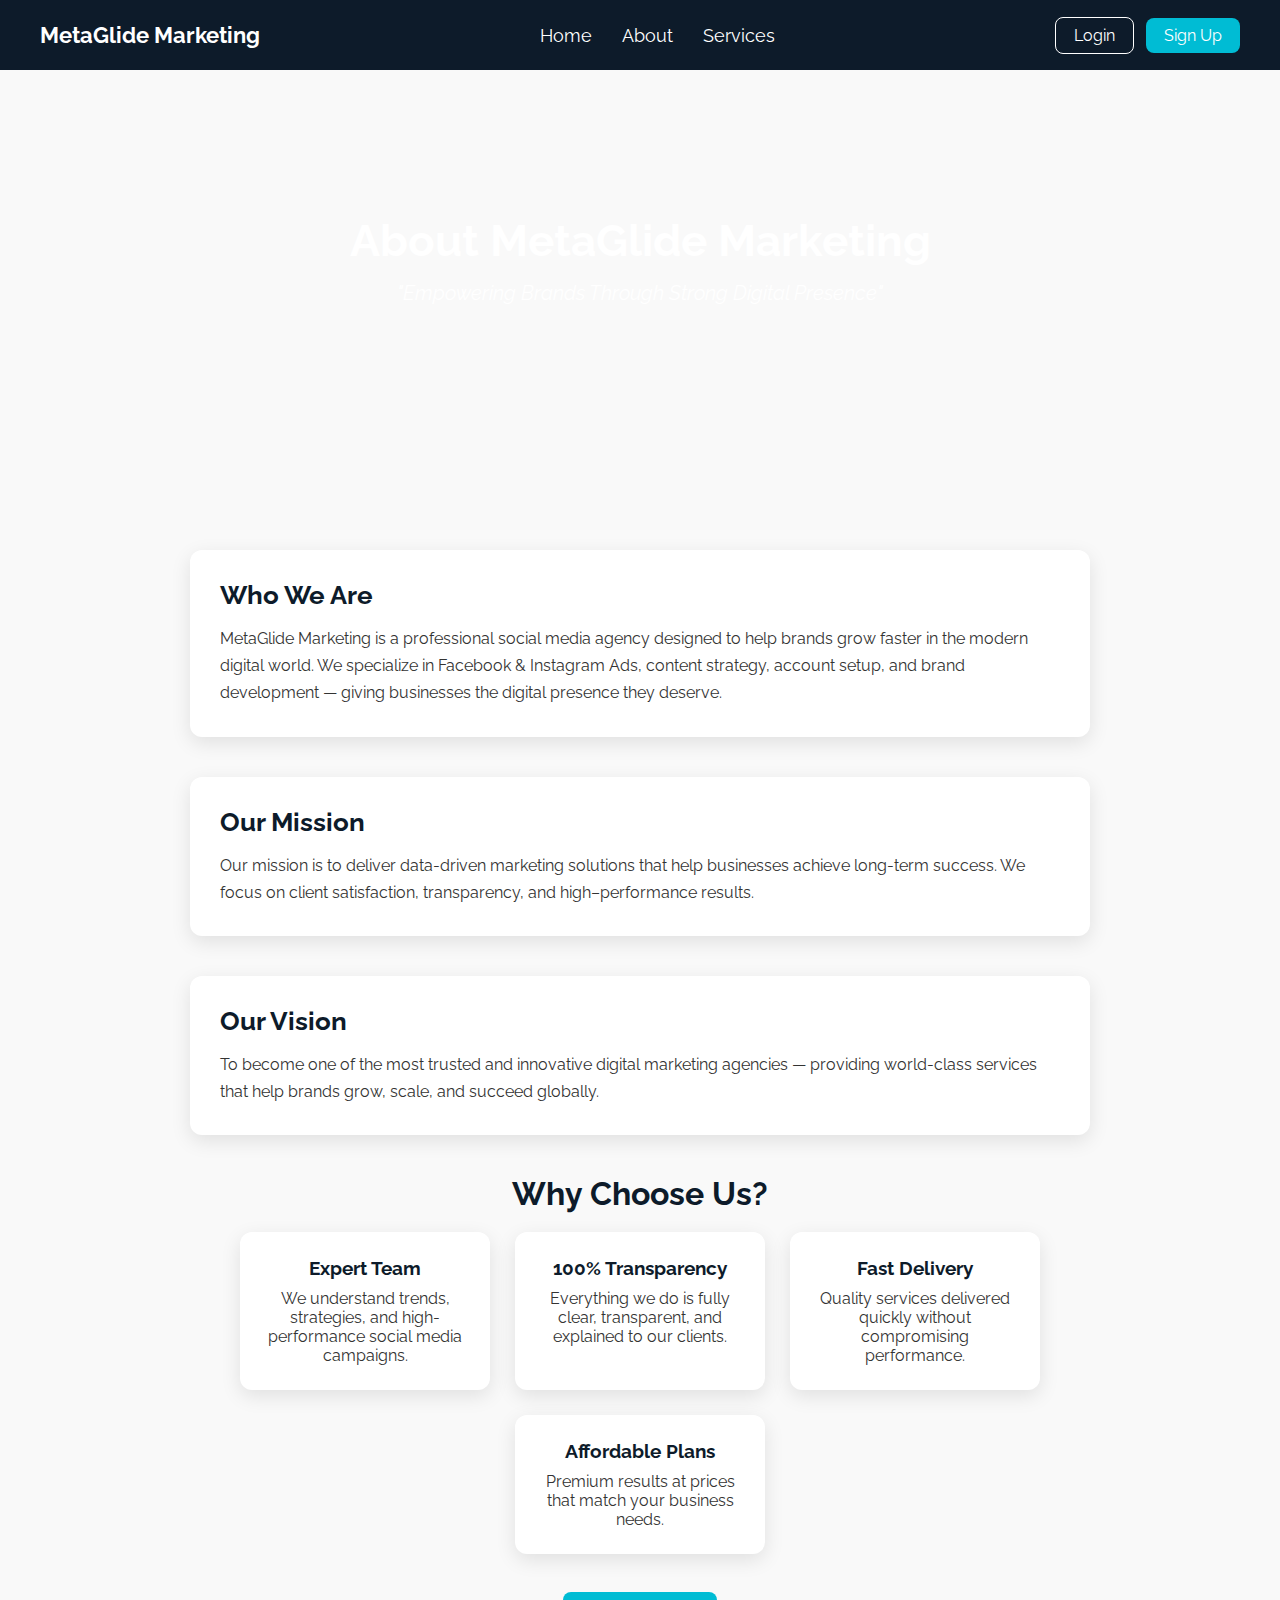
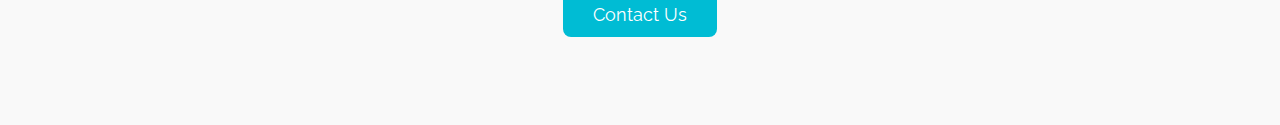
<file: about.html>
<!DOCTYPE html>
<html lang="en">
<head>
    <meta charset="UTF-8">
    <meta name="viewport" content="width=device-width, initial-scale=1.0">
    <title>About - MetaGlide Marketing</title>
    <link rel="stylesheet" href="about.css">
    <link rel="preconnect" href="https://fonts.googleapis.com">
    <link rel="preconnect" href="https://fonts.gstatic.com" crossorigin>
    <link href="https://fonts.googleapis.com/css2?family=Raleway:wght@400;500;700&display=swap" rel="stylesheet">
</head>
<body>

    <!-- NAVBAR -->
    <header>
        <nav class="navbar">
            <div class="logo">MetaGlide Marketing</div>
            <ul class="nav-links">
                <li><a href="./index.html">Home</a></li>
                <li><a href="./about.html">About</a></li>
                <li><a href="./service.html">Services</a></li>
            </ul>
            <div class="nav-buttons">
                <a href="./login.html" class="login">Login</a>
                <a href="./signup.html" class="signup">Sign Up</a>
            </div>
        </nav>
    </header>

    <!-- HERO -->
    <section class="hero">
        <div class="hero-text">
            <h1>About MetaGlide Marketing</h1>
            <p>"Empowering Brands Through Strong Digital Presence"</p>
        </div>
    </section>

    <!-- ABOUT CONTENT -->
    <section class="about-section">
        <div class="about-container">

            <!-- Who We Are -->
            <div class="about-card">
                <h2>Who We Are</h2>
                <p>
                    MetaGlide Marketing is a professional social media agency designed to help brands grow 
                    faster in the modern digital world. We specialize in Facebook & Instagram Ads, content 
                    strategy, account setup, and brand development — giving businesses the digital presence 
                    they deserve.
                </p>
            </div>

            <!-- Our Mission -->
            <div class="about-card">
                <h2>Our Mission</h2>
                <p>
                    Our mission is to deliver data-driven marketing solutions that help businesses achieve 
                    long-term success. We focus on client satisfaction, transparency, and high–performance 
                    results.
                </p>
            </div>

            <!-- Our Vision -->
            <div class="about-card">
                <h2>Our Vision</h2>
                <p>
                    To become one of the most trusted and innovative digital marketing agencies — providing 
                    world-class services that help brands grow, scale, and succeed globally.
                </p>
            </div>

            <!-- Why Choose Us -->
            <h2 class="section-title">Why Choose Us?</h2>
            <div class="choose-us">

                <div class="choose-card">
                    <h3>Expert Team</h3>
                    <p>We understand trends, strategies, and high-performance social media campaigns.</p>
                </div>

                <div class="choose-card">
                    <h3>100% Transparency</h3>
                    <p>Everything we do is fully clear, transparent, and explained to our clients.</p>
                </div>

                <div class="choose-card">
                    <h3>Fast Delivery</h3>
                    <p>Quality services delivered quickly without compromising performance.</p>
                </div>

                <div class="choose-card">
                    <h3>Affordable Plans</h3>
                    <p>Premium results at prices that match your business needs.</p>
                </div>

            </div>

            <!-- CTA -->
            <div class="cta">
                <a href="./contactse.html" class="cta-button">Contact Us</a>
            </div>

        </div>
    </section>

</body>
</html>
</file>
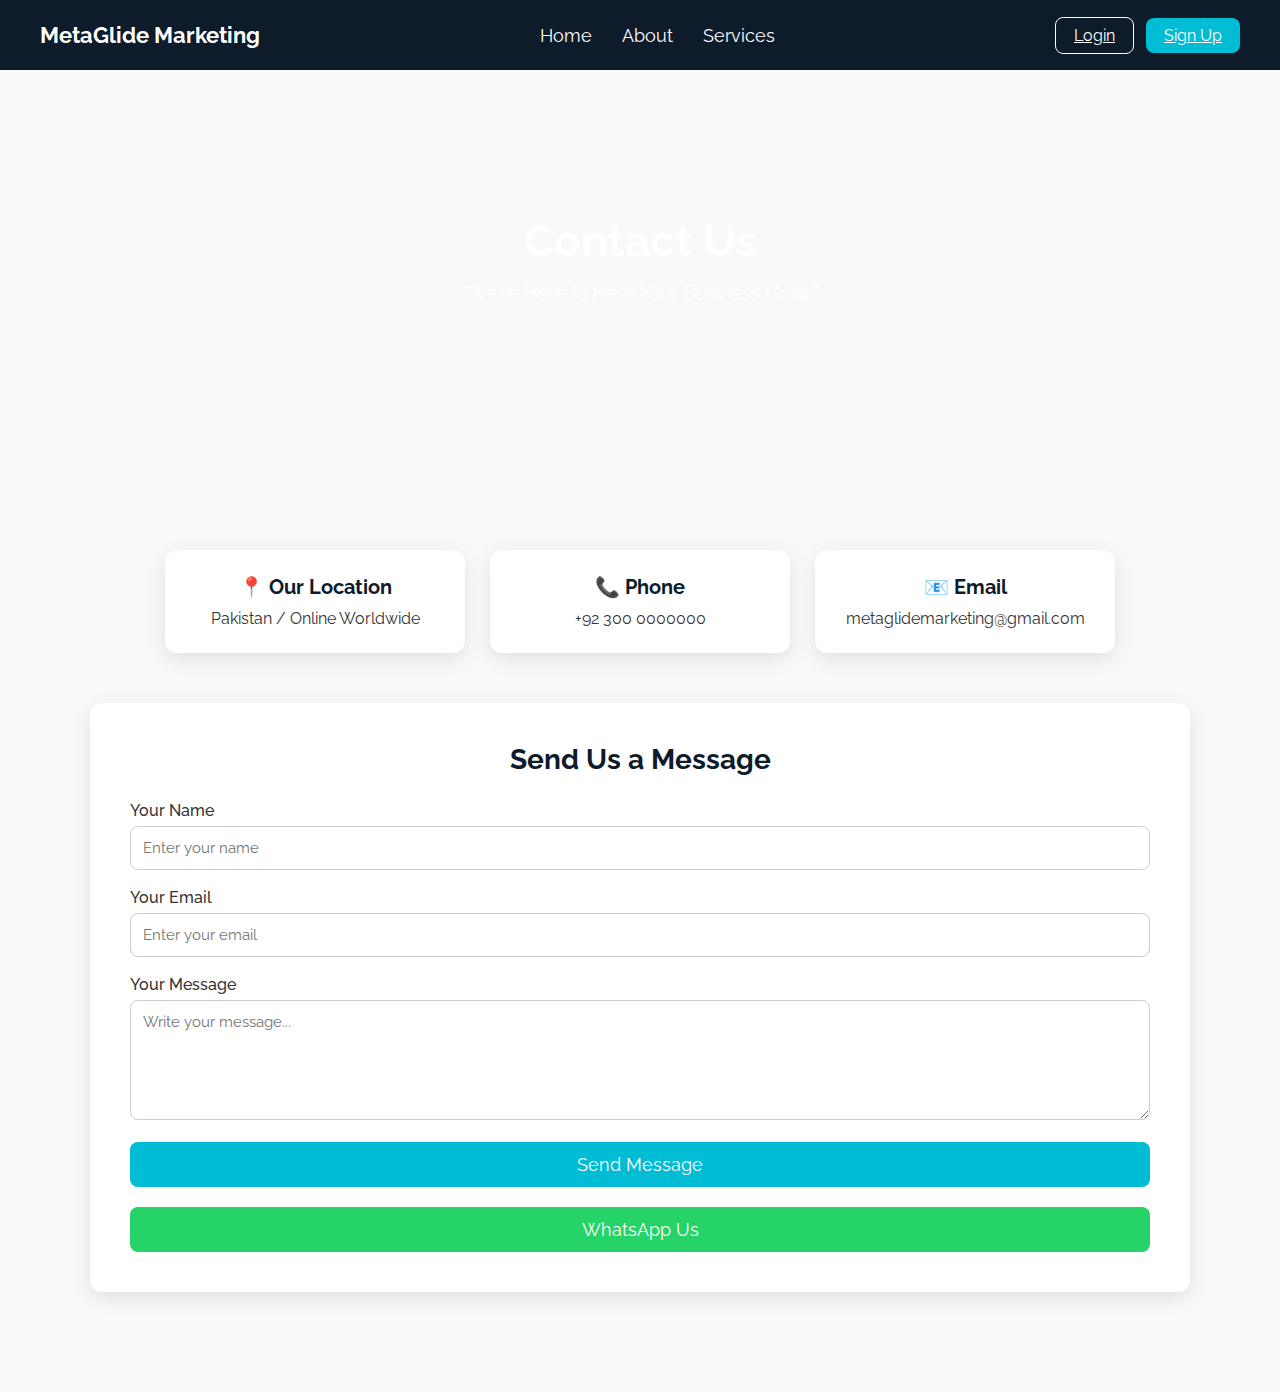
<file: contactse.html>
<!DOCTYPE html>
<html lang="en">
<head>
  <meta charset="UTF-8" />
  <meta name="viewport" content="width=device-width, initial-scale=1" />
  <title>Contact - MetaGlide Marketing</title>
  <link rel="stylesheet" href="contact.css" />
  <link rel="preconnect" href="https://fonts.googleapis.com" />
  <link rel="preconnect" href="https://fonts.gstatic.com" crossorigin />
  <link
    href="https://fonts.googleapis.com/css2?family=Raleway:wght@400;500;700&display=swap"
    rel="stylesheet"
  />
  <style>
    /* Add these styles or put them in contact.css */

    /* Hamburger Icon */
    .hamburger {
      display: none;
      flex-direction: column;
      cursor: pointer;
      gap: 5px;
      width: 25px;
      height: 20px;
      justify-content: center;
    }
    .hamburger div {
      height: 3px;
      background: white;
      border-radius: 2px;
    }

    /* Responsive Nav */
    @media (max-width: 768px) {
      .nav-links,
      .nav-buttons {
        display: none;
        flex-direction: column;
        width: 100%;
        background: #0d1b2a;
        position: absolute;
        top: 70px;
        left: 0;
        padding: 15px 0;
      }
      .nav-links.show,
      .nav-buttons.show {
        display: flex;
      }

      .nav-links {
        gap: 0;
      }
      .nav-links li {
        margin: 10px 0;
        text-align: center;
      }
      .nav-links a {
        font-size: 20px;
      }

      .nav-buttons a {
        margin: 10px auto;
        padding: 10px 30px;
        font-size: 18px;
        width: 90%;
        max-width: 300px;
        text-align: center;
      }

      .navbar {
        position: fixed;
        padding: 0 20px;
      }

      .hamburger {
        display: flex;
      }
    }
  </style>
</head>
<body>
  <!-- NAVBAR -->
  <header>
    <nav class="navbar">
      <div class="logo">MetaGlide Marketing</div>

      <!-- Hamburger for mobile -->
      <div class="hamburger" id="hamburger">
        <div></div>
        <div></div>
        <div></div>
      </div>

      <ul class="nav-links" id="nav-links">
        <li><a href="./index.html">Home</a></li>
        <li><a href="./about.html">About</a></li>
        <li><a href="./service.html">Services</a></li>
      </ul>

      <div class="nav-buttons" id="nav-buttons">
        <a href="./login.html" class="login">Login</a>
        <a href="./signup.html" class="signup">Sign Up</a>
      </div>
    </nav>
  </header>

  <!-- HERO -->
  <section class="hero">
    <div class="hero-text">
      <h1>Contact Us</h1>
      <p>"We’re Here to Help Your Business Grow"</p>
    </div>
  </section>

  <!-- CONTACT SECTION -->
  <section class="contact-section">
    <div class="contact-container">
      <!-- Contact Info Boxes -->
      <div class="info-grid">
        <div class="info-card">
          <h3>📍 Our Location</h3>
          <p>Pakistan / Online Worldwide</p>
        </div>

        <div class="info-card">
          <h3>📞 Phone</h3>
          <p>+92 300 0000000</p>
        </div>

        <div class="info-card">
          <h3>📧 Email</h3>
          <p>metaglidemarketing@gmail.com</p>
        </div>
      </div>

      <!-- Contact Form -->
      <div class="form-card">
        <h2>Send Us a Message</h2>

        <form>
          <label>Your Name</label>
          <input type="text" placeholder="Enter your name" required />

          <label>Your Email</label>
          <input type="email" placeholder="Enter your email" required />

          <label>Your Message</label>
          <textarea placeholder="Write your message..." required></textarea>

          <button type="submit">Send Message</button>
        </form>

        <a href="https://wa.me/923000000000" class="whatsapp-btn">WhatsApp Us</a>
      </div>
    </div>
  </section>

  <script>
    // Toggle nav on hamburger click
    const hamburger = document.getElementById('hamburger');
    const navLinks = document.getElementById('nav-links');
    const navButtons = document.getElementById('nav-buttons');

    hamburger.addEventListener('click', () => {
      navLinks.classList.toggle('show');
      navButtons.classList.toggle('show');
    });
  </script>
</body>
</html>
</file>
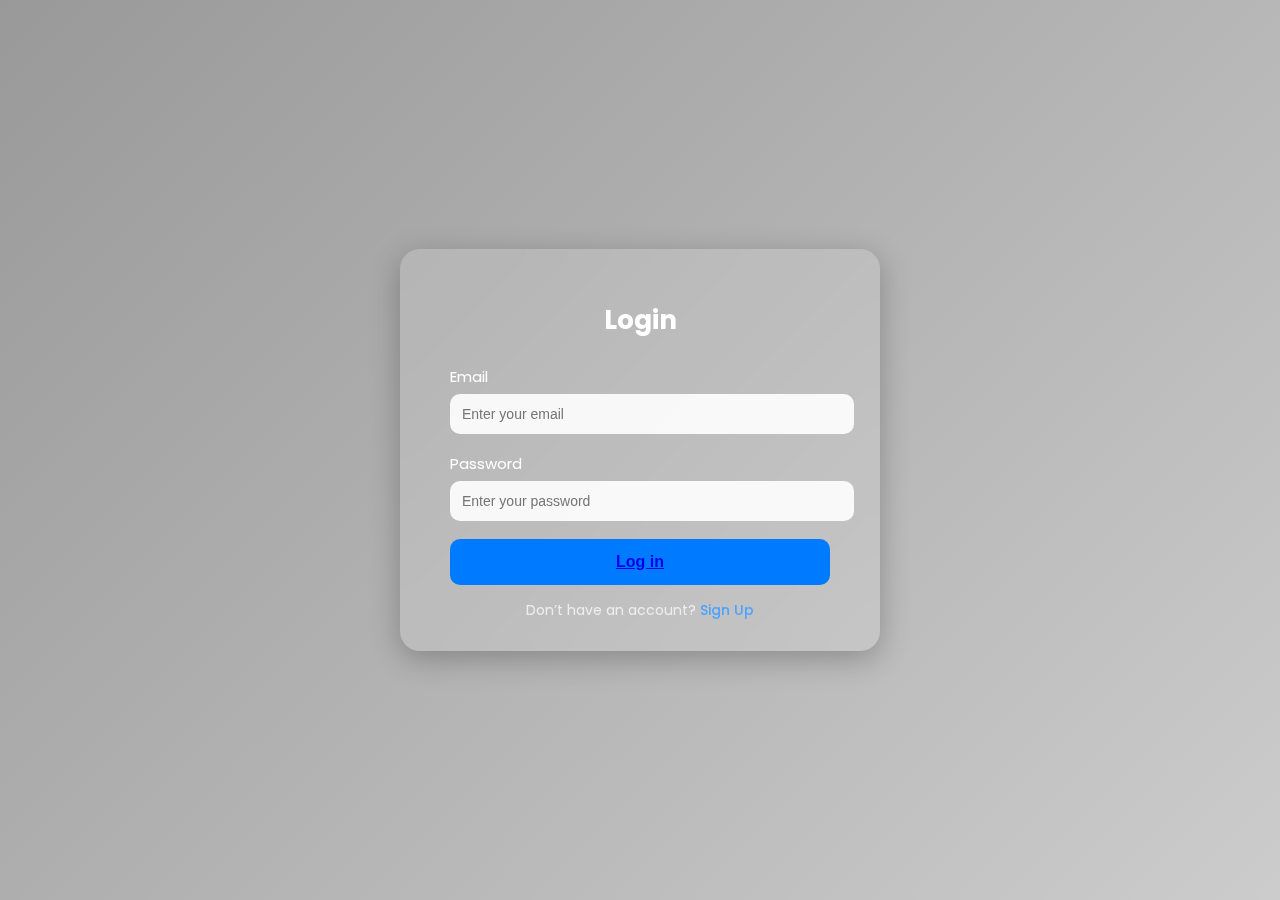
<file: login.html>
<!DOCTYPE html>
<html lang="en">
<head>
<meta charset="UTF-8">
<meta name="viewport" content="width=device-width, initial-scale=1.0">
<title>Login - MetaGlide Marketing</title>

<link href="https://fonts.googleapis.com/css2?family=Poppins:wght@300;400;500;600&display=swap" rel="stylesheet">

<style>
    body {
        margin: 0;
        padding: 0;
        height: 100vh;
        display: flex;
        justify-content: center;
        align-items: center;
        font-family: 'Poppins', sans-serif;

        background: 
            linear-gradient(135deg, rgba(0,0,0,0.4), rgba(0,0,0,0.2)),
            url("https://images.unsplash.com/photo-1557683316-973673baf926?auto=format&fit=crop&w=1950&q=80");
        background-size: cover;
        background-position: center;
    }

    .card {
        width: 380px;
        padding: 30px 50px;
        background: rgba(255,255,255,0.14);
        backdrop-filter: blur(15px);
        border-radius: 20px;
        box-shadow: 0 8px 30px rgba(0,0,0,0.25);
        color: white;
    }

    .card h2 {
        text-align: center;
        font-size: 26px;
        margin-bottom: 25px;
    }

    label {
        display: block;
        font-size: 15px;
        margin-bottom: 6px;
    }

    input {
        width: 100%;
        padding: 12px;
        border-radius: 10px;
        border: none;
        outline: none;
        background: rgba(255,255,255,0.9);
        font-size: 14px;
        margin-bottom: 18px;
        transition: 0.3s;
    }

    input:focus {
        background: #fff;
        box-shadow: 0 0 8px rgba(0,128,255,0.6);
    }

    button {
        width: 100%;
        padding: 14px;
        border: none;
        border-radius: 10px;
        background: #007bff;
        color: white;
        font-size: 16px;
        font-weight: 600;
        cursor: pointer;
        transition: 0.2s;
    }

    button:hover {
        background: #0063d4;
    }

    .bottom-text {
        text-align: center;
        margin-top: 15px;
        font-size: 14px;
        color: #eee;
    }

    .bottom-text a {
        color: #4da3ff;
        text-decoration: none;
        font-weight: 500;
    }

    .bottom-text a:hover {
        text-decoration: underline;
    }
</style>
</head>

<body>

<div class="card">

    <h2>Login</h2>

    <form>

        <label>Email</label>
        <input type="email" placeholder="Enter your email">

        <label>Password</label>
        <input type="password" placeholder="Enter your password">

        <button type="submit"><a href="./index.html">Log in</a></button>

    </form>

    <div class="bottom-text">
        Don’t have an account? <a href="./signup.html">Sign Up</a>
    </div>

</div>

</body>
</html>
</file>
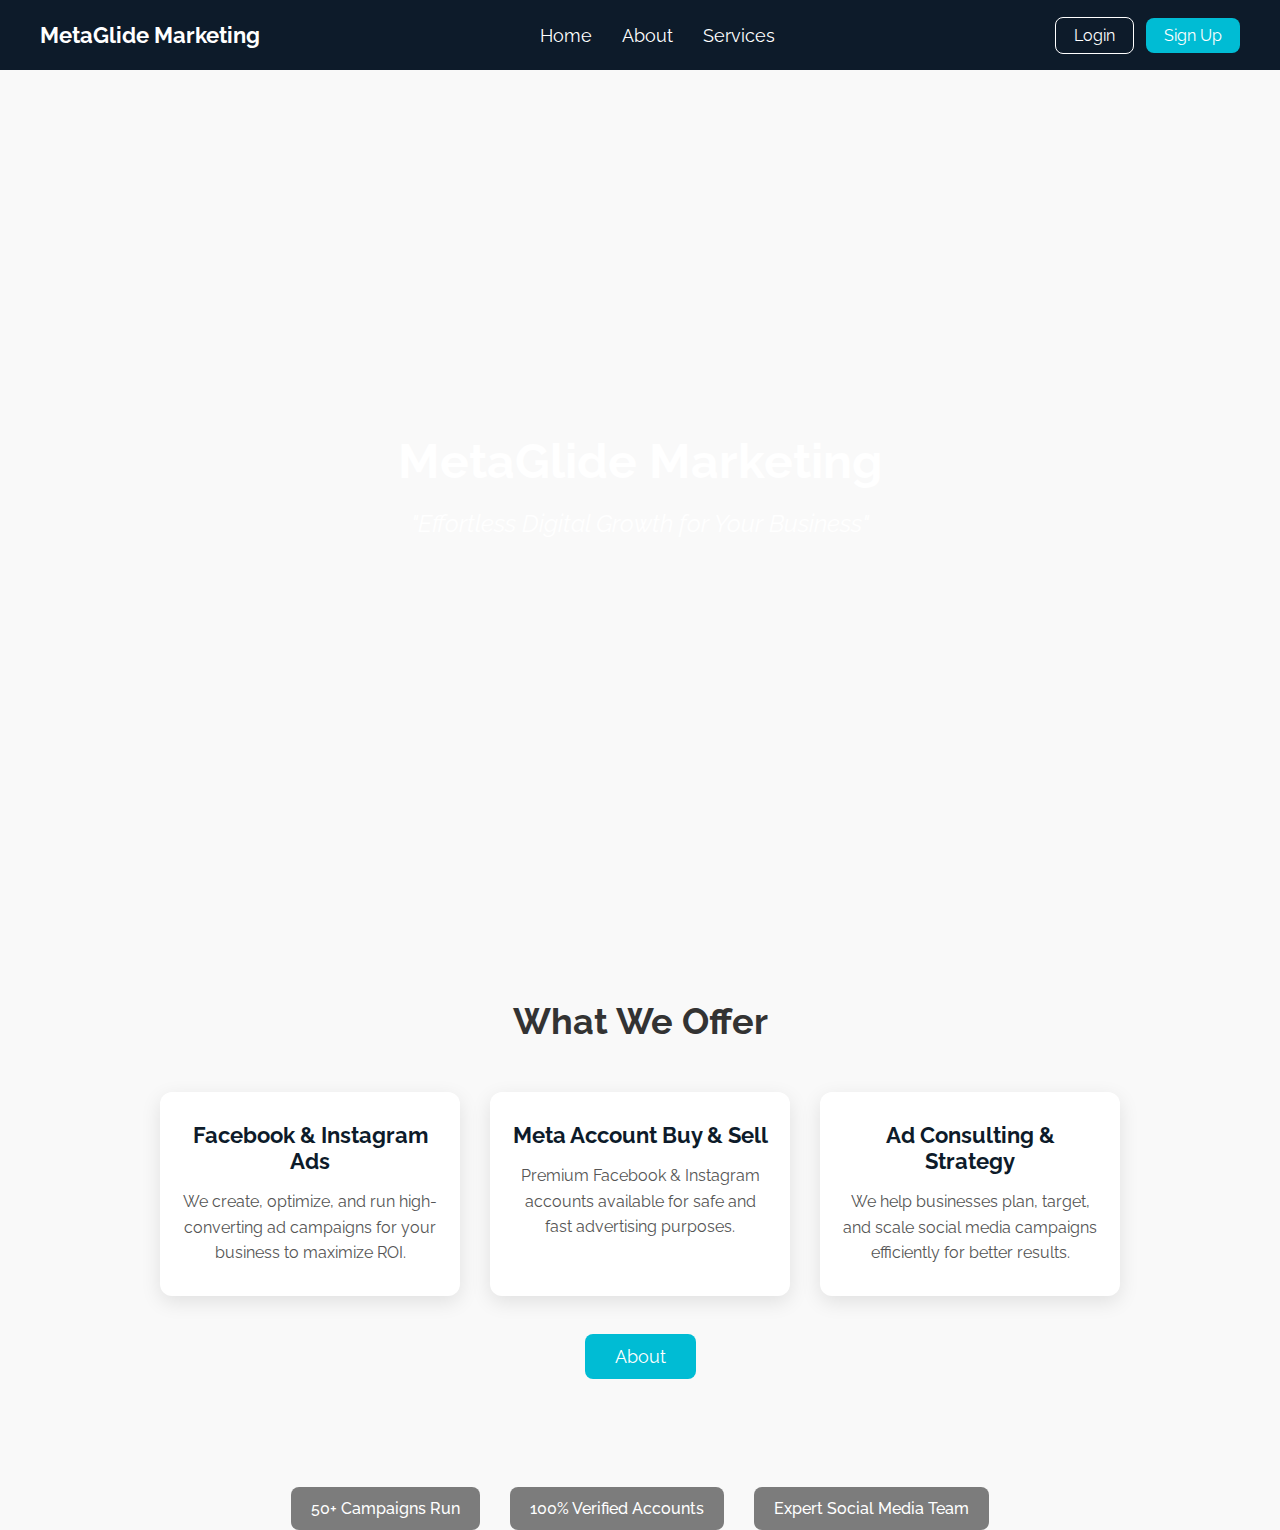
<file: service.html>
<!DOCTYPE html>
<html lang="en">
<head>
    <meta charset="UTF-8">
    <meta name="viewport" content="width=device-width, initial-scale=1.0">
    <title>MetaGlide Marketing Services</title>
    <link rel="stylesheet" href="service.css">
    <link rel="preconnect" href="https://fonts.googleapis.com">
    <link rel="preconnect" href="https://fonts.gstatic.com" crossorigin>
    <link href="https://fonts.googleapis.com/css2?family=Raleway:wght@400;500;700&display=swap" rel="stylesheet">
</head>
<body>
    <!-- NAVBAR -->
    <header>
        <nav class="navbar">
            <div class="logo">MetaGlide Marketing</div>

            <!-- Hamburger -->
            <div class="hamburger" onclick="toggleMenu()">☰</div>

            <ul class="nav-links" id="navLinks">
                <li><a href="./index.html">Home</a></li>
                <li><a href="./about.html">About</a></li>
                <li><a href="./service.html">Services</a></li>
                <!-- <li class="mobile-btn"><a href="#" class="login">Login</a></li>
                <li class="mobile-btn"><a href="#" class="signup">Sign Up</a></li> -->
            </ul>

            <div class="nav-buttons">
                <a href="./login.html" class="login">Login</a>
                <a href="./signup.html" class="signup">Sign Up</a>
            </div>
        </nav>
    </header>

    <!-- HERO SECTION -->
    <section class="hero">
        <div class="hero-text">
            <h1>MetaGlide Marketing</h1>
            <p>"Effortless Digital Growth for Your Business"</p>
        </div>
    </section>

    <!-- SERVICES SECTION -->
    <section class="services">
        <h2>What We Offer</h2>
        <div class="service-cards">
            <div class="card">
                <h3>Facebook & Instagram Ads</h3>
                <p>We create, optimize, and run high-converting ad campaigns for your business to maximize ROI.</p>
            </div>
            <div class="card">
                <h3>Meta Account Buy & Sell</h3>
                <p>Premium Facebook & Instagram accounts available for safe and fast advertising purposes.</p>
            </div>
            <div class="card">
                <h3>Ad Consulting & Strategy</h3>
                <p>We help businesses plan, target, and scale social media campaigns efficiently for better results.</p>
            </div>
        </div>
        <div class="cta">
            <a href="./about.html" class="cta-button">About</a>
        </div>
    </section>

    <div class="hero-features">
      <div>50+ Campaigns Run</div>
      <div>100% Verified Accounts</div>
      <div>Expert Social Media Team</div>
    </div>

<script>
function toggleMenu() {
    const nav = document.getElementById("navLinks");
    nav.classList.toggle("active");
}
</script>
</body>
</html>
</file>
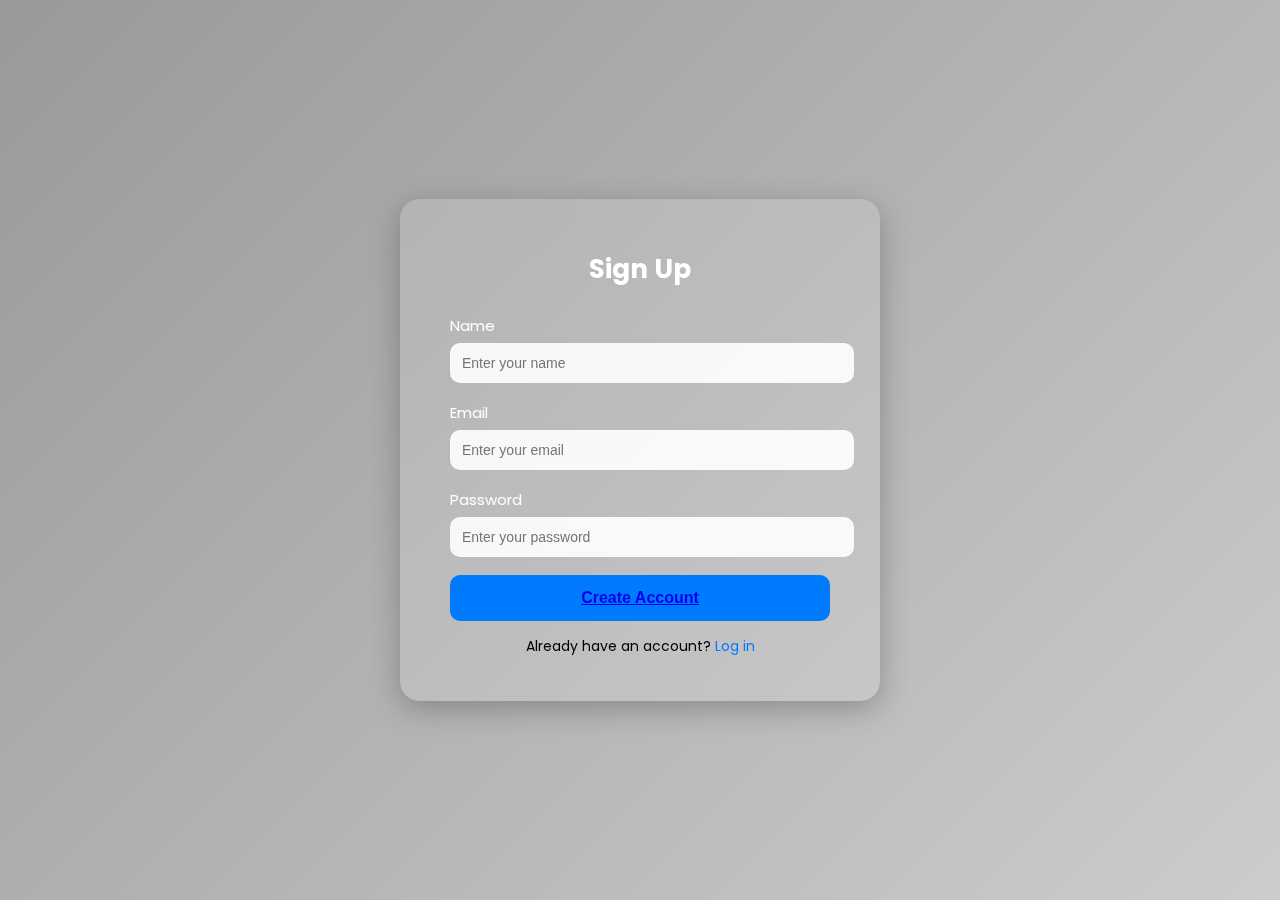
<file: signup.html>
<!DOCTYPE html>
<html lang="en">
<head>
<meta charset="UTF-8">
<meta name="viewport" content="width=device-width, initial-scale=1.0">
<title>Sign Up - MetaGlide Marketing</title>

<link href="https://fonts.googleapis.com/css2?family=Poppins:wght@300;400;500;600&display=swap" rel="stylesheet">

<style>
    body {
        margin: 0;
        padding: 0;
        height: 100vh;
        display: flex;
        justify-content: center;
        align-items: center;
        font-family: 'Poppins', sans-serif;
        background: 
            linear-gradient(135deg, rgba(0,0,0,0.4), rgba(0,0,0,0.2)),
            url("https://images.unsplash.com/photo-1557683316-973673baf926?auto=format&fit=crop&w=1950&q=80");
        background-size: cover;
        background-position: center;
    }

    .card {
        width: 380px;
        padding: 30px 50px;   /* ← Same left & right padding */
        background: rgba(255, 255, 255, 0.14);
        backdrop-filter: blur(15px);
        border-radius: 20px;
        box-shadow: 0 8px 30px rgba(0,0,0,0.25);
        color: white;
    }

    .card h2 {
        text-align: center;
        font-size: 26px;
        margin-bottom: 25px;
    }

    label {
        display: block;
        font-size: 15px;
        margin-bottom: 6px;
    }

    input {
        width: 100%;   /* ← Full width inside padding */
        padding: 12px;
        border-radius: 10px;
        border: none;
        outline: none;
        background: rgba(255,255,255,0.9);
        font-size: 14px;
        margin-bottom: 18px;
        transition: 0.3s ease;
    }

    input:focus {
        background: #fff;
        box-shadow: 0 0 8px rgba(0,128,255,0.6);
    }

    button {
        width: 100%;
        padding: 14px;
        border: none;
        border-radius: 10px;
        background: #007bff;
        color: white;
        font-size: 16px;
        font-weight: 600;
        cursor: pointer;
        transition: 0.2s ease;
    }

    button:hover {
        background: #0063d4;
    }
    .login {
        text-align: center;
        margin-top: 15px;
        font-size: 14px;
        color: black;
    }
    .login a {
        color: #007bff;
        text-decoration: none;
    }
    .button a {
        color: white;
        text-decoration: none;
    }
</style>
</head>

<body>

<div class="card">
    <h2>Sign Up</h2>

    <form>
        <label>Name</label>
        <input type="text" placeholder="Enter your name">

        <label>Email</label>
        <input type="email" placeholder="Enter your email">

        <label>Password</label>
        <input type="password" placeholder="Enter your password">

        <button type="submit"><a href="./index.html">Create Account</a></button>

        <p class="login">Already have an account? <a href="./login.html">Log in</a></p>
    </form>
</div>

</body>
</html>
</file>
<file: about.css>
/* Import font */
@import url('https://fonts.googleapis.com/css2?family=Raleway:wght@400;500;700&display=swap');

/* Reset */
* {
    margin: 0;
    padding: 0;
    box-sizing: border-box;
    font-family: 'Raleway', sans-serif;
}

/* BODY */
body {
    background-color: #f9f9f9;
    color: #333;
}

/* NAVBAR (same as services) */
.navbar {
    width: 100%;
    height: 70px;
    display: flex;
    align-items: center;
    justify-content: space-between;
    padding: 0 40px;
    background: #0D1B2A;
    color: white;
    position: fixed;
    top: 0;
    left: 0;
    z-index: 1000;
}

.logo {
    font-size: 22px;
    font-weight: 700;
}

.nav-links {
    list-style: none;
    display: flex;
    gap: 30px;
}

.nav-links a {
    text-decoration: none;
    color: white;
    font-size: 18px;
    transition: 0.3s;
}

.nav-links a:hover {
    color: #00bcd4;
}

.nav-buttons {
    display: flex;
    align-items: center;
    gap: 12px;
}

.nav-buttons a {
    padding: 8px 18px;
    border-radius: 8px;
    text-decoration: none;
    font-size: 16px;
    transition: all 0.3s;
}

.login {
    color: white;
    border: 1px solid white;
}

.login:hover {
    background: white;
    color: #0d0b45;
}

.signup {
    background: #00bcd4;
    color: white;
}

.signup:hover {
    background: white;
    color: #00bcd4;
}

/* HERO */
.hero {
    height: 50vh;
    background: url('https://images.unsplash.com/photo-1557683316-973673baf926?auto=format&fit=crop&w=1950&q=80')
    no-repeat center center/cover;
    display: flex;
    justify-content: center;
    align-items: center;
    text-align: center;
    padding-top: 70px;
    color: white;
}

.hero h1 {
    font-size: 44px;
    font-weight: 700;
    margin-bottom: 15px;
}

.hero p {
    font-size: 20px;
    font-style: italic;
}

/* ABOUT SECTION */
.about-section {
    padding: 100px 20px;
}

.about-container {
    max-width: 900px;
    margin: auto;
}

.about-card {
    background: white;
    padding: 30px;
    border-radius: 12px;
    box-shadow: 0 6px 20px rgba(0,0,0,0.1);
    margin-bottom: 40px;
}

.about-card h2 {
    margin-bottom: 15px;
    font-size: 26px;
    color: #0D1B2A;
}

.about-card p {
    line-height: 1.7;
    font-size: 16px;
}

/* WHY CHOOSE US */
.section-title {
    text-align: center;
    margin: 40px 0 20px;
    font-size: 32px;
    color: #0D1B2A;
}

.choose-us {
    display: flex;
    flex-wrap: wrap;
    gap: 25px;
    justify-content: center;
}

.choose-card {
    background: white;
    padding: 25px;
    width: 250px;
    border-radius: 12px;
    box-shadow: 0 6px 20px rgba(0,0,0,0.1);
    text-align: center;
}

.choose-card h3 {
    margin-bottom: 10px;
    color: #0D1B2A;
}

/* CTA */
.cta {
    text-align: center;
    margin-top: 50px;
}

.cta-button {
    padding: 12px 30px;
    background: #00bcd4;
    color: white;
    border-radius: 8px;
    font-size: 18px;
    text-decoration: none;
    transition: 0.3s;
}

.cta-button:hover {
    background: #007a8c;
}

/* Responsive */
@media (max-width: 768px) {
    .choose-card {
        width: 100%;
    }
}
</file>
<file: contact.css>
/* Import font */
@import url('https://fonts.googleapis.com/css2?family=Raleway:wght@400;500;700&display=swap');

/* Reset */
* {
    margin: 0;
    padding: 0;
    box-sizing: border-box;
    font-family: 'Raleway', sans-serif;
}

/* Body */
body {
    background-color: #f9f9f9;
    color: #333;
}

/* NAVBAR (same as services page) */
.navbar {
    width: 100%;
    height: 70px;
    display: flex;
    align-items: center;
    justify-content: space-between;
    padding: 0 40px;
    background: #0D1B2A;
    color: white;
    position: fixed;
    top: 0;
    left: 0;
    z-index: 1000;
}

.logo {
    font-size: 22px;
    font-weight: 700;
}

.nav-links {
    list-style: none;
    display: flex;
    gap: 30px;
}

.nav-links a {
    text-decoration: none;
    color: white;
    font-size: 18px;
    transition: 0.3s;
}

.nav-links a:hover {
    color: #00bcd4;
}

.nav-buttons {
    display: flex;
    align-items: center;
    gap: 12px;
}

.login {
    color: white;
    border: 1px solid white;
    padding: 8px 18px;
    border-radius: 8px;
}

.login:hover {
    background: white;
    color: #0d0b45;
}

.signup {
    padding: 8px 18px;
    background: #00bcd4;
    color: white;
    border-radius: 8px;
}

.signup:hover {
    background: white;
    color: #00bcd4;
}

/* HERO */
.hero {
    height: 50vh;
    background: url('https://images.unsplash.com/photo-1557683316-973673baf926?auto=format&fit=crop&w=1950&q=80')
    no-repeat center center/cover;
    display: flex;
    justify-content: center;
    align-items: center;
    text-align: center;
    padding-top: 70px;
    color: white;
}

.hero h1 {
    font-size: 44px;
    font-weight: 700;
    margin-bottom: 15px;
}

.hero p {
    font-size: 20px;
    font-style: italic;
}

/* CONTACT SECTION */
.contact-section {
    padding: 100px 20px;
}

.contact-container {
    max-width: 1100px;
    margin: auto;
}

/* INFO GRID */
.info-grid {
    display: flex;
    justify-content: center;
    gap: 25px;
    flex-wrap: wrap;
    margin-bottom: 50px;
}

.info-card {
    background: white;
    padding: 25px;
    border-radius: 12px;
    width: 300px;
    text-align: center;
    box-shadow: 0 6px 20px rgba(0,0,0,0.1);
}

.info-card h3 {
    margin-bottom: 10px;
    color: #0D1B2A;
    font-size: 20px;
}

/* FORM CARD */
.form-card {
    background: white;
    padding: 40px;
    border-radius: 12px;
    box-shadow: 0 6px 20px rgba(0,0,0,0.1);
}

.form-card h2 {
    text-align: center;
    color: #0D1B2A;
    margin-bottom: 25px;
    font-size: 28px;
}

label {
    font-weight: 500;
    display: block;
    margin-bottom: 6px;
}

input, textarea {
    width: 100%;
    padding: 12px;
    border-radius: 8px;
    border: 1px solid #ccc;
    font-size: 15px;
    margin-bottom: 18px;
}

textarea {
    min-height: 120px;
}

button {
    padding: 12px 22px;
    background: #00bcd4;
    color: white;
    border: none;
    border-radius: 8px;
    font-size: 18px;
    cursor: pointer;
    transition: 0.3s;
    width: 100%;
}

button:hover {
    background: #007a8c;
}

/* WHATSAPP BUTTON */
.whatsapp-btn {
    display: block;
    text-align: center;
    margin-top: 20px;
    background: #25D366;
    color: white;
    padding: 12px;
    border-radius: 8px;
    text-decoration: none;
    font-size: 18px;
    transition: 0.3s;
}

.whatsapp-btn:hover {
    background: #1ca851;
}

/* Responsive */
@media (max-width: 768px) {
    .info-card {
        width: 100%;
    }
}
</file>
<file: service.css>
/* Import font */
@import url('https://fonts.googleapis.com/css2?family=Raleway:wght@400;500;700&display=swap');

/* Reset */
* {
    margin: 0;
    padding: 0;
    box-sizing: border-box;
    font-family: 'Raleway', sans-serif;
}

/* Body */
body {
    background-color: #f9f9f9;
    color: #333;
}

/* NAVBAR */
.navbar {
    width: 100%;
    height: 70px;
    display: flex;
    align-items: center;
    justify-content: space-between;
    padding: 0 40px;
    background: #0D1B2A;
    color: white;
    position: fixed;
    top: 0;
    left: 0;
    z-index: 1000;
}

.logo {
    font-size: 22px;
    font-weight: 700;
}

.nav-links {
    list-style: none;
    display: flex;
    gap: 30px;
}

.nav-links a {
    text-decoration: none;
    color: white;
    font-size: 18px;
    transition: 0.3s;
}

.nav-links a:hover {
    color: #00bcd4;
}

.nav-buttons {
    display: flex;
    align-items: center;
    gap: 12px;
}

.nav-buttons a {
    padding: 8px 18px;
    border-radius: 8px;
    text-decoration: none;
    font-size: 16px;
    transition: all 0.3s;
}

.login {
    color: white;
    border: 1px solid white;
}

.login:hover {
    background: white;
    color: #0d0b45;
}

.signup {
    background: #00bcd4;
    color: white;
}

.signup:hover {
    background: white;
    color: #00bcd4;
}

/* Hamburger */
.hamburger {
    display: none;
    font-size: 30px;
    cursor: pointer;
}

/* HERO SECTION */
.hero {
    height: 100vh;
    background: url('https://images.unsplash.com/photo-1557683316-973673baf926?auto=format&fit=crop&w=1950&q=80') no-repeat center center/cover;
    display: flex;
    justify-content: center;
    align-items: center;
    text-align: center;
    padding-top: 70px;
    color: white;
}

.hero h1 {
    font-size: 48px;
    font-weight: 700;
    margin-bottom: 20px;
}

.hero p {
    font-size: 24px;
    font-style: italic;
}

/* SERVICES SECTION */
.services {
    padding: 100px 20px;
    text-align: center;
}

.services h2 {
    font-size: 36px;
    margin-bottom: 50px;
}

/* SERVICE CARDS */
.service-cards {
    display: flex;
    flex-wrap: wrap;
    justify-content: center;
    gap: 30px;
}

.card {
    background: white;
    border-radius: 12px;
    padding: 30px 20px;
    width: 300px;
    box-shadow: 0 6px 20px rgba(0,0,0,0.1);
    transition: transform 0.3s ease, box-shadow 0.3s ease;
    text-align: center;
}

.card:hover {
    transform: translateY(-10px);
    box-shadow: 0 12px 25px rgba(0,0,0,0.15);
}

.card h3 {
    font-size: 22px;
    margin-bottom: 15px;
    color: #0D1B2A;
}

.card p {
    font-size: 16px;
    line-height: 1.6;
    color: #555;
}

/* CTA BUTTON */
.cta {
    margin-top: 50px;
}

.cta-button {
    padding: 12px 30px;
    background: #00bcd4;
    color: white;
    border-radius: 8px;
    font-size: 18px;
    text-decoration: none;
    transition: all 0.3s;
}

.cta-button:hover {
    background: #007a8c;
}

/* HERO FEATURES */
.hero-features {
    display: flex;
    justify-content: center;
    gap: 30px;
    margin-top: 20px;
    color: white;
    font-weight: 500;
}

.hero-features div {
    background: rgba(0,0,0,0.5);
    padding: 12px 20px;
    border-radius: 8px;
}

/* ---------------------------- */
/*         RESPONSIVE           */
/* ---------------------------- */
@media (max-width: 992px) {
    .service-cards {
        flex-direction: column;
        align-items: center;
    }

    .nav-links,
    .nav-buttons {
        display: none;
        visibility: hidden;
    }

    .hamburger {
        display: block;
    }

    .nav-links.active {
        display: flex;
        flex-direction: column;
        background: #0D1B2A;
        position: absolute;
        top: 70px;
        left: 0;
        width: 100%;
        padding: 20px 0;
        gap: 15px;
        text-align: center;
    }

    .nav-links.active .mobile-btn {
        display: block;
    }
}
</file>
